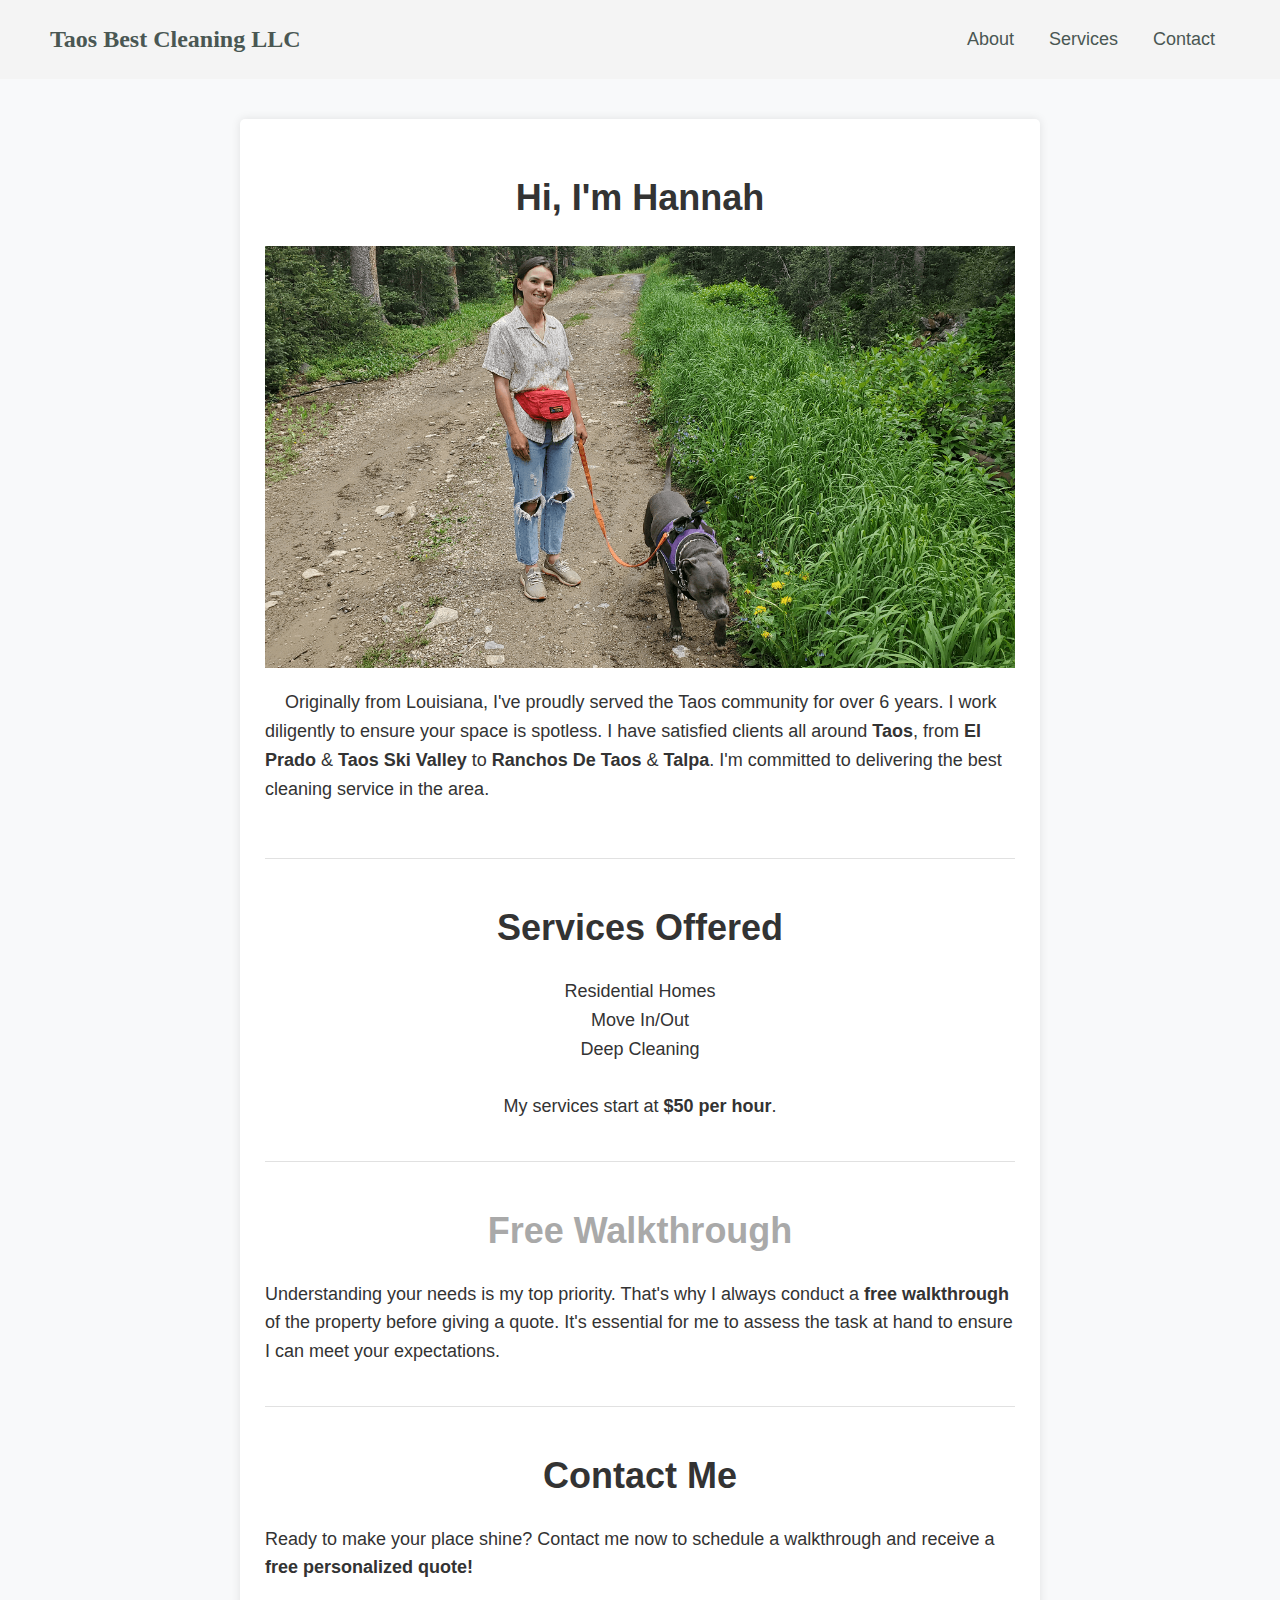
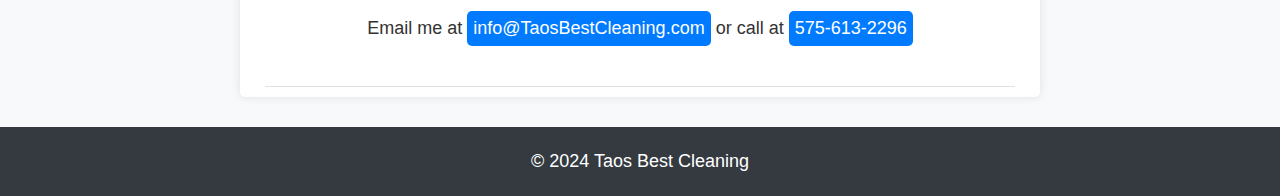
<file: index.html>
<!DOCTYPE html>
<html lang="en">

<head>
	<meta charset="utf-8" />
	<meta content="width=device-width, initial-scale=1.0" name="viewport" />
	<meta name="description" content="Taos Best Cleaning services by Hannah Beck. Professional cleaning for homes, businesses, and more in the Taos area.">
	<title>Taos Best Cleaning</title>
	<link href="styles.css" rel="stylesheet" />
  <!-- Google tag (gtag.js) -->
  <script async src="https://www.googletagmanager.com/gtag/js?id=G-6VMPQXT58Y">
  </script>
  <script>
    window.dataLayer = window.dataLayer || [];
    function gtag(){dataLayer.push(arguments);}
    gtag('js', new Date());

    gtag('config', 'G-6VMPQXT58Y');
  </script>
</head>

<body>
	
<header>
    <a href="index.html" class="brand-name">Taos Best Cleaning LLC</a>
    <nav>
      <ul>
        <li><a href="about.html">About</a></li>
        <li><a href="services.html">Services</a></li>
        <li><a href="contact.html">Contact</a></li>
      </ul>
    </nav>
  </header>
	<main>
		<!-- About Section -->
		<section id="about" class="main-section">
			<h2>Hi, I'm Hannah</h2>
			<div class="about-content">
				<img alt="Image of Hannah, the owner, and her dog Darlin'" class="hannah-img" src="Images/picHannahDarlinTsv.png" />
				<div class="about-text">
					<p>
						Originally from Louisiana, I've proudly served
						the Taos community for over 6 years. I work diligently to ensure your
						space is spotless. I have satisfied clients all around <strong>Taos</strong>, from <strong>El 
						Prado</strong> & <strong>Taos Ski Valley</strong> to <strong>Ranchos De Taos</strong> & 
						<strong>Talpa</strong>. I'm committed to delivering the best cleaning service in the area.
					</p>
				</div>
			</div>
		</section>

		<!-- Services Section -->
		<section id="services" class="main-section">
			<h2>Services Offered</h2>
			<ul class="services-list">
				<li>Residential Homes</li>
				<li>Move In/Out</li>
				<li>Deep Cleaning</li>
			</ul>
			<br>
			<p class="services-text">My services start at <strong>$50 per hour</strong>.</p>
		</section>

		<!-- Walkthrough Section -->
		<section id="walkthrough" class="main-section">
			<h2>Free Walkthrough</h2>
			<p>
				Understanding your needs is my top priority. That's why I always
				conduct a <strong>free walkthrough</strong> of the property before
				giving a quote. It's essential for me to assess the task at hand to
				ensure I can meet your expectations.
			</p>
		</section>

		<!-- Contact Section -->
		<section class="contact main-section">
			<h2>Contact Me</h2>
			<p>
				Ready to make your place shine? Contact me now to schedule a
				walkthrough and receive a <strong> free personalized quote!</strong>
			</p>
			<br>
			<p>
			  Email me at <a href="mailto:info@TaosBestCleaning.com">info@TaosBestCleaning.com</a>
			  or call  at <a href="tel:5756132296">575-613-2296</a>
			</p>
		</section>
	</main>

	<footer>
		<p>© 2024 Taos Best Cleaning</p>
	</footer>
</body>

</html>
</file>
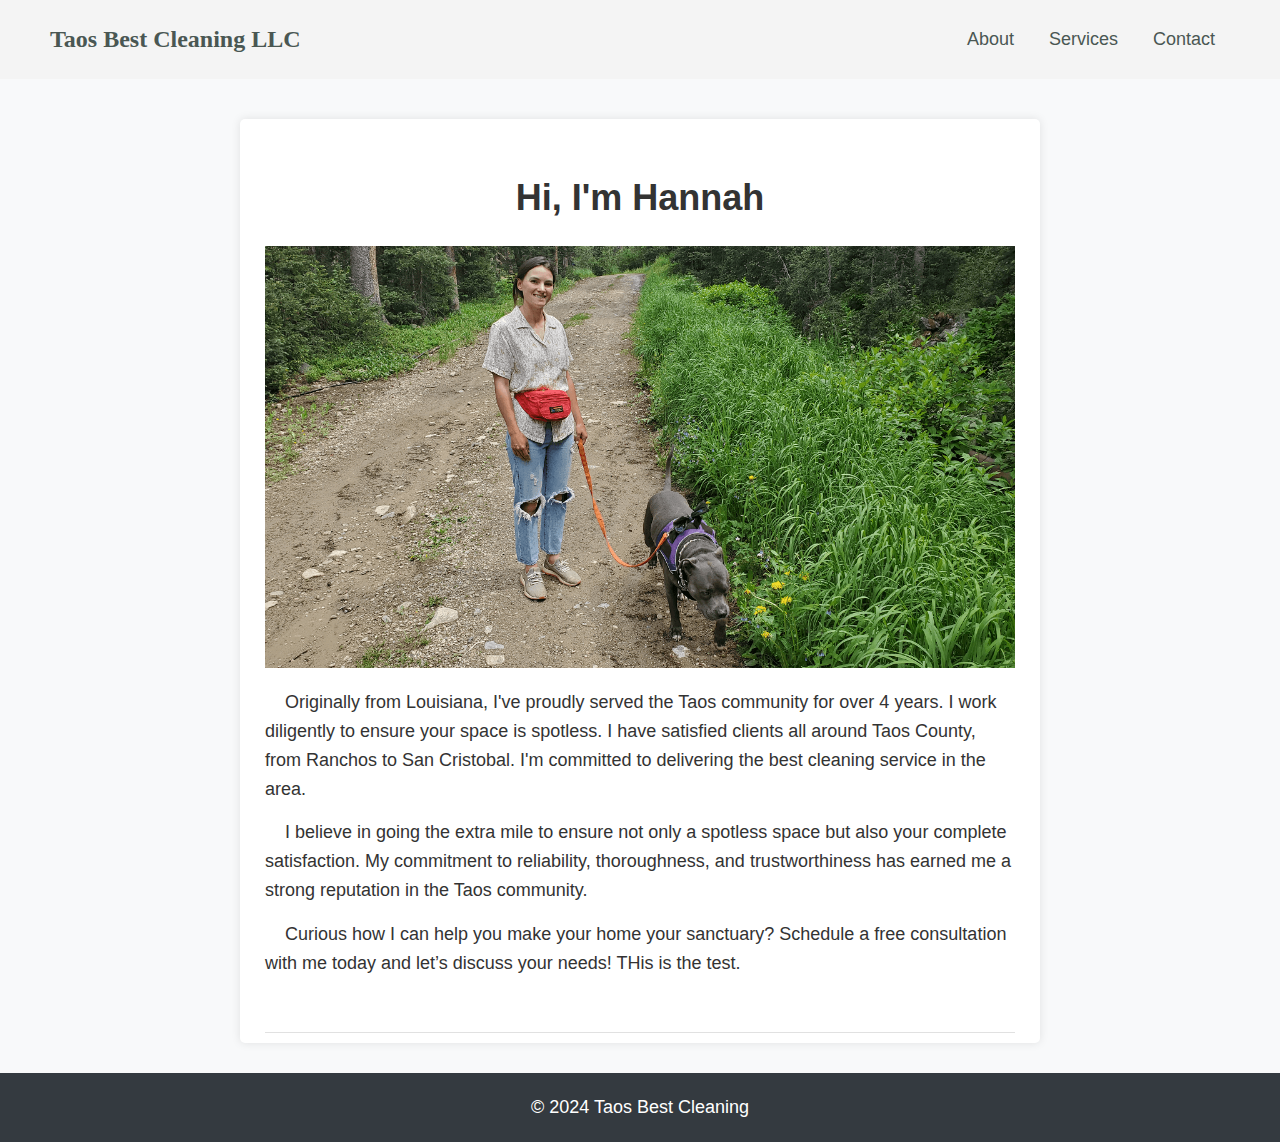
<file: about.html>
<!DOCTYPE html>
<html lang="en">
<head>
  <meta charset="UTF-8">
  <meta name="viewport" content="width=device-width, initial-scale=1.0">
  <title>About | Taos Best Cleaning</title>
  <link rel="stylesheet" href="styles.css">
</head>
<body>
  <header>
    <a href="index.html" class="brand-name">Taos Best Cleaning LLC</a>
    <nav>
      <ul>
        <li><a href="about.html">About</a></li>
        <li><a href="services.html">Services</a></li>
        <li><a href="contact.html">Contact</a></li>
      </ul>
    </nav>
  </header>

  <main>
    <section id="about" class="main-section">
      <h2>Hi, I'm Hannah</h2>
      <div class="about-content">
        <img alt="Image of Hannah and her dog Darlin'" class="hannah-img" src="Images/picHannahDarlinTsv.png" />
        <div class="about-text">
          <p>
            Originally from Louisiana, I've proudly served the Taos community for over 4 years. I work diligently to ensure your space is spotless. I have satisfied clients all around Taos County, from Ranchos to San Cristobal. I'm committed to delivering the best cleaning service in the area.
          </p>
    
          <!-- Adding more personal details and values -->
          <p>
            I believe in going the extra mile to ensure not only a spotless space but also your complete satisfaction. My commitment to reliability, thoroughness, and trustworthiness has earned me a strong reputation in the Taos community.
          </p>
    
          <!-- Call to action -->
          <p>
            Curious how I can help you make your home your sanctuary? Schedule a free consultation with me today and let’s discuss your needs! THis is the test.
          </p>
    
        </div>
      </div>
    </section>

  </main>
  <footer>
    <p>© 2024 Taos Best Cleaning</p>
  </footer>
</body>
</html>
</file>
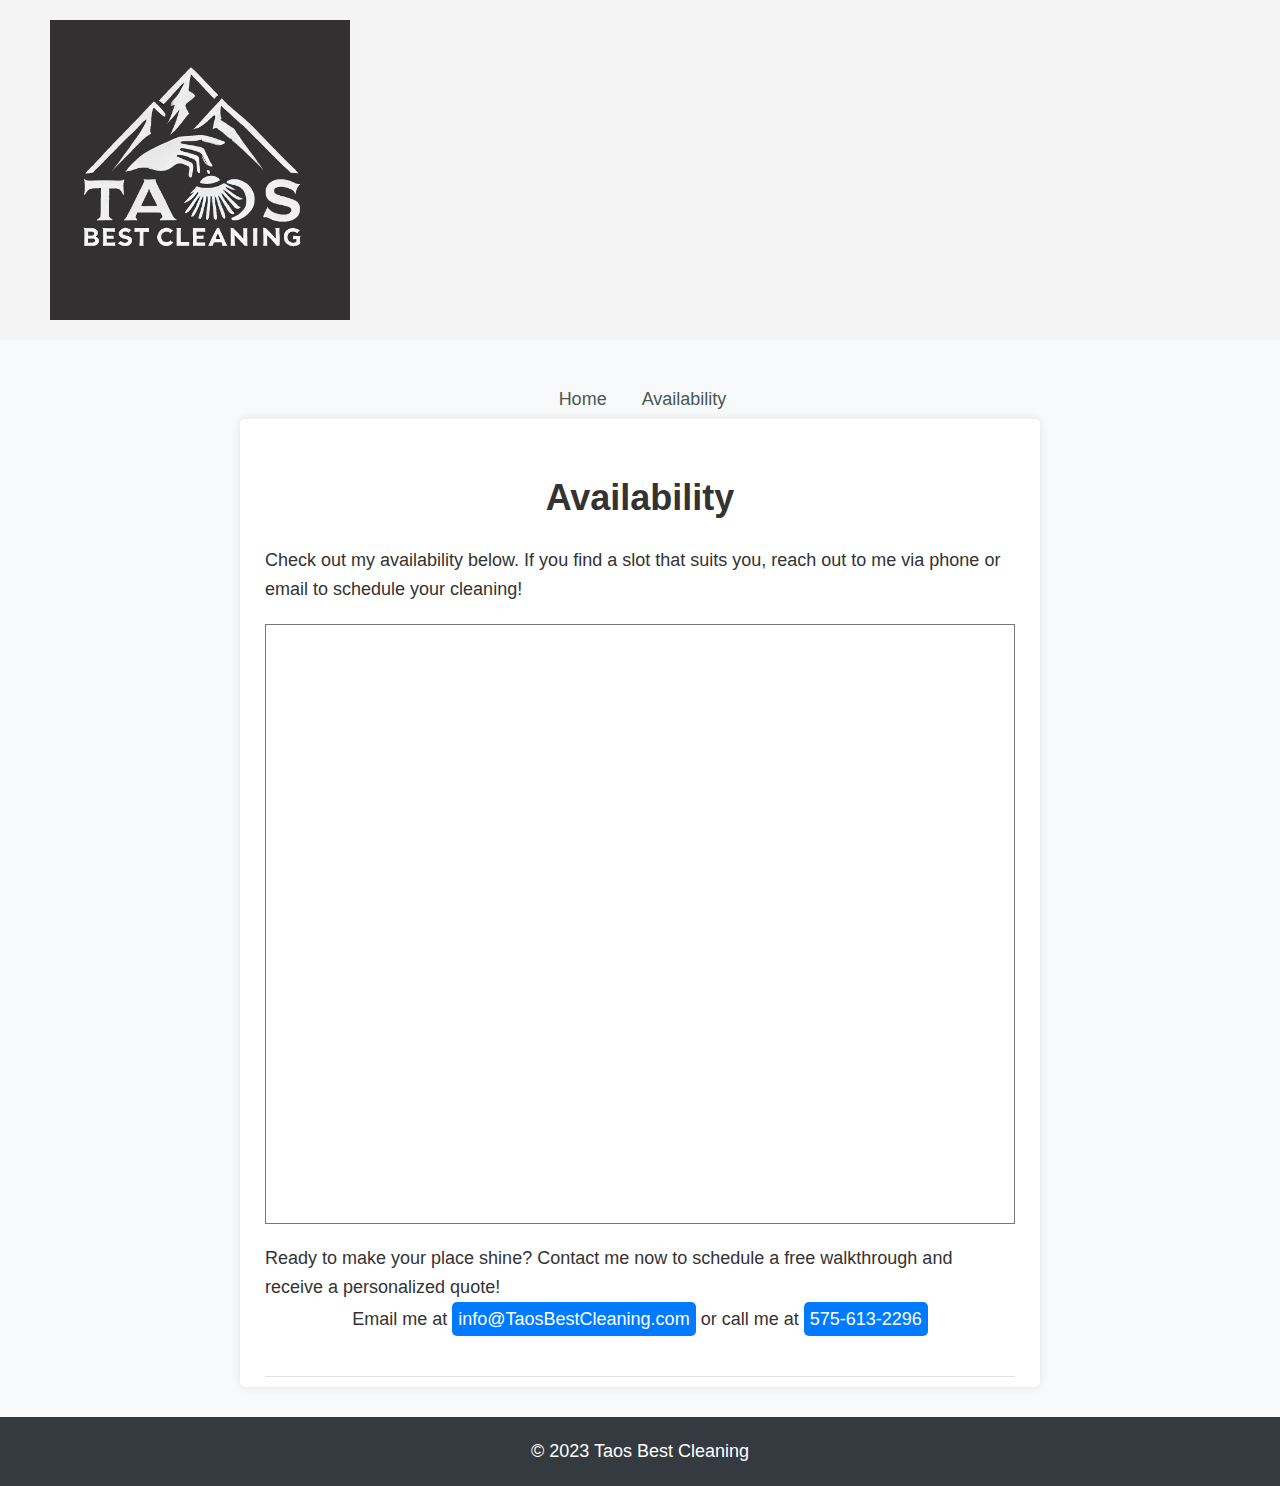
<file: availability.html>
<!DOCTYPE html>
<html lang="en">

<head>
	<meta charset="UTF-8">
	<meta name="viewport" content="width=device-width, initial-scale=1.0">
	<title>Availability | Taos Best Cleaning</title>
	<link rel="stylesheet" href="styles.css">
</head>

<body>
	<header>
		<img src="Images/Logo%20082524.jpg" alt="Taos Best Cleaning Logo" />
	</header>
	<nav>
		<ul>
			<li><a href="index.html">Home</a></li>
			<li><a href="availability.html">Availability</a></li>
		</ul>
	</nav>
	<main>
		<section class="availability">
			<h2>Availability</h2>
			<p class="availability-text">
				Check out my availability below. If you find a slot that suits you,
				reach out to me via phone or email to schedule your cleaning!
			</p>
			<iframe src="https://calendar.google.com/calendar/embed?height=600&wkst=1&bgcolor=%23ffffff&ctz=America%2FDenver&title=Taos%20Best%20Cleaning&showDate=1&showNav=1&src=dGFvc2Jlc3RjbGVhbmluZ0BnbWFpbC5jb20&color=%23039BE5" style="border:solid 1px #777" width="800" height="600" frameborder="0" scrolling="no"></iframe>
			<p class="contact availability-contact-text">
				Ready to make your place shine? Contact me now to schedule a
				free walkthrough and receive a personalized quote!
			</p>
			<p class="info-text contact">
				Email me at <a href="mailto:info@TaosBestCleaning.com">info@TaosBestCleaning.com</a>
				or call me at <a href="tel:5756132296">575-613-2296</a>
			</p>
		</section>
	</main>
	<footer>
		<p>© 2023 Taos Best Cleaning</p>
	</footer>
</body>

</html>
</file>
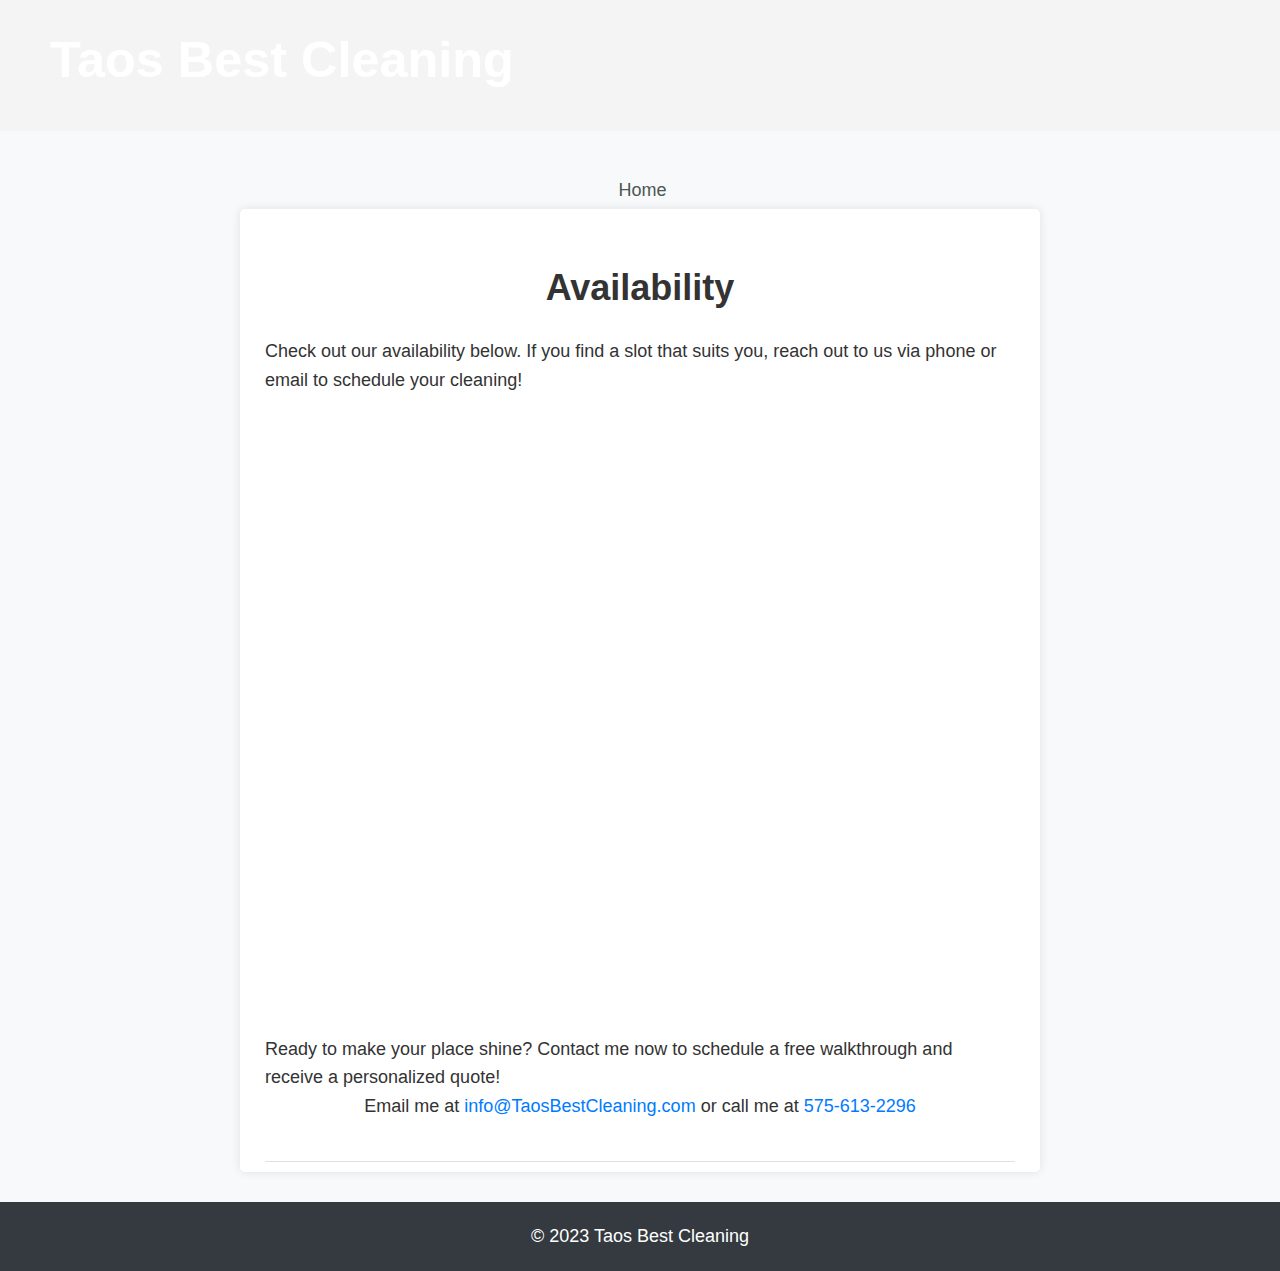
<file: Availability.html>
<!DOCTYPE html>
<html lang="en">

<head>
    <meta charset="UTF-8">
    <meta name="viewport" content="width=device-width, initial-scale=1.0">
    <title>Availability | Taos Best Cleaning</title>
    <link rel="stylesheet" href="styles.css">
</head>

<body>
    <header>
        <h1>Taos Best Cleaning</h1>
    </header>
    <nav>
        <ul>
            <li><a href="index.html">Home</a></li>
            <!--  <li><a href="availability.html">Availability</a></li> -->
        </ul>
    </nav>
    <main>
        <section class="availability">
            <h2>Availability</h2>
            <p class="availability-text">
                Check out our availability below. If you find a slot that suits you,
                reach out to us via phone or email to schedule your cleaning!
            </p>
            <iframe class="calendar" src="https://calendar.google.com/calendar/embed?src=09b199b94dc50697e156b15e9dfab76be6f0df935612dc590b1a0440be7c30bb%40group.calendar.google.com&ctz=America%2FDenver"
                 frameborder="0" scrolling="no"></iframe>
            <p class="contact availability-contact-text">
                Ready to make your place shine? Contact me now to schedule a
                free walkthrough and receive a personalized quote!
            </p>
            <p class="info-text">
              Email me at <a href="mailto:info@TaosBestCleaning.com">info@TaosBestCleaning.com</a>
              or call me at <a href="tel:5756132296">575-613-2296</a>
            </p>
        </section>
    </main>
    <footer>
        <p>© 2023 Taos Best Cleaning</p>
    </footer>
</body>

</html>
</file>
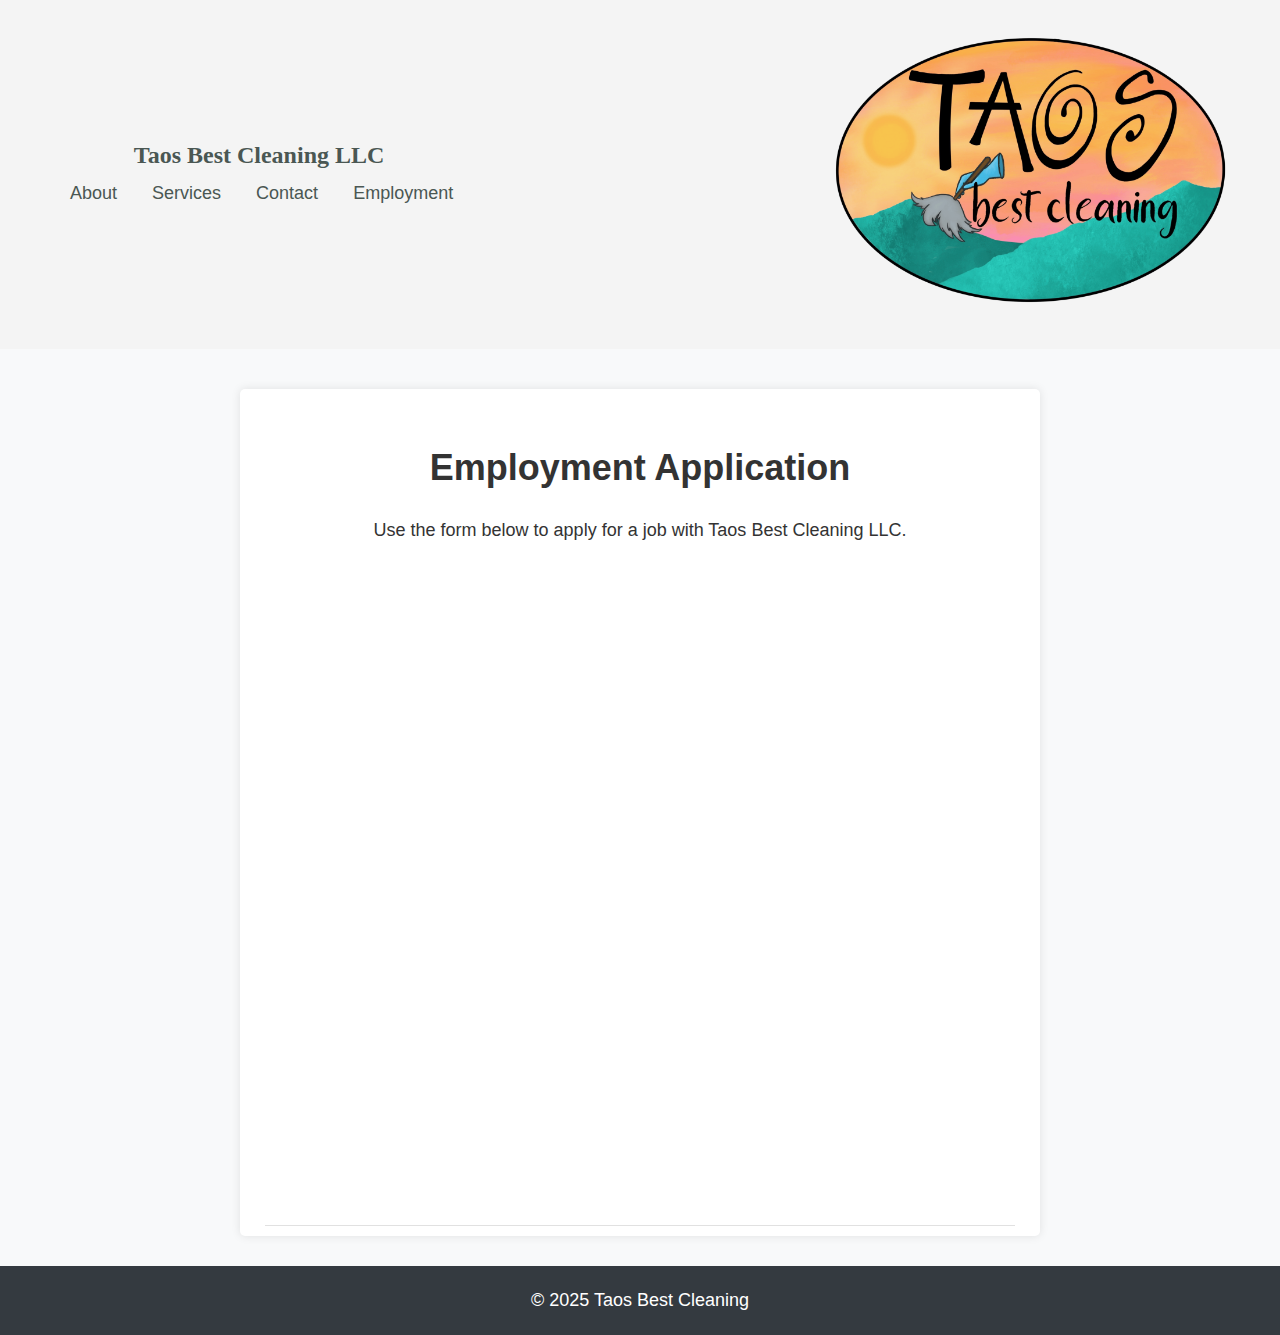
<file: employment.html>
<!DOCTYPE html>
<html lang="en">
<head>
  <meta charset="UTF-8" />
  <meta name="viewport" content="width=device-width, initial-scale=1.0"/>
  <title>Employment | Taos Best Cleaning</title>
  <link rel="stylesheet" href="styles.css">
</head>
<body>

  <header>
    <div class="header-top">
      <a href="index.html" class="brand-name">Taos Best Cleaning LLC</a>
      <nav>
        <ul>
          <li><a href="about.html">About</a></li>
          <li><a href="services.html">Services</a></li>
          <li><a href="contact.html">Contact</a></li>
          <li><a href="employment.html">Employment</a></li>
        </ul>
      </nav>
    </div>
    <div class="header-logo-wrapper">
      <img src="Images/TBC Logo - Sarah Version.png" alt="Taos Best Cleaning Logo" class="header-logo" />
    </div>
  </header>

  <main>
    <section class="main-section">
      <h2 class="text-center">Employment Application</h2>
      <p class="text-center">Use the form below to apply for a job with Taos Best Cleaning LLC.</p>
      <div class="flex-center">
        <iframe src="https://docs.google.com/forms/d/e/1FAIpQLSdDf8WM-CRGIp2cBGFs10ZhxlL77kdDzGf-B0UxZbx-hVqHLQ/viewform?embedded=true"
          width="100%" height="1200" frameborder="0" marginheight="0" marginwidth="0">
          Loading…
        </iframe>
      </div>
    </section>
  </main>

  <footer>
    <p>© 2025 Taos Best Cleaning</p>
  </footer>

</body>
</html>
</file>
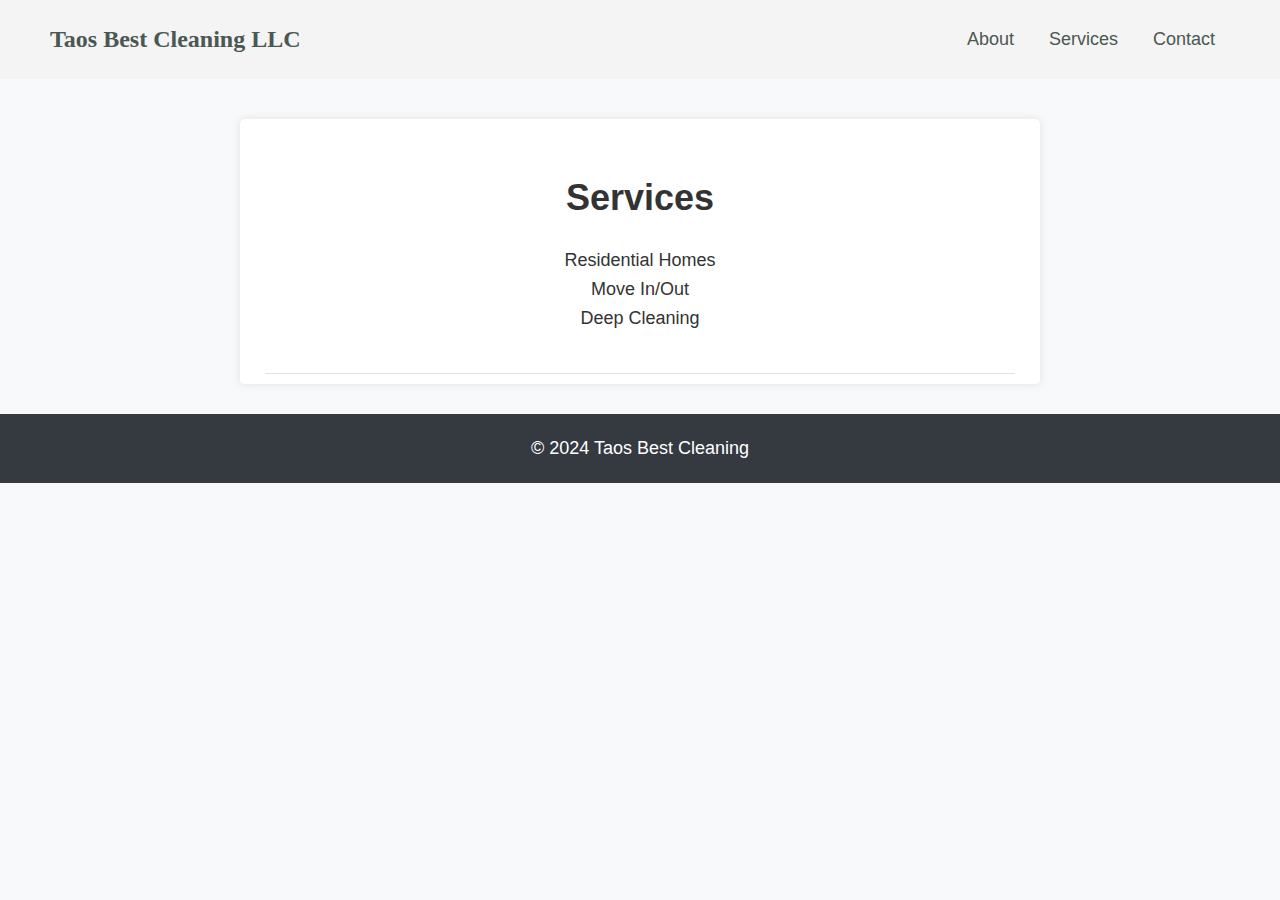
<file: services.html>
<!DOCTYPE html>
<html lang="en">
<head>
  <meta charset="UTF-8">
  <meta name="viewport" content="width=device-width, initial-scale=1.0">
  <title>Services | Taos Best Cleaning</title>
  <link rel="stylesheet" href="styles.css">
</head>
<body>
  <header>
    <a href="index.html" class="brand-name">Taos Best Cleaning LLC</a>
    <nav>
      <ul>
        <li><a href="about.html">About</a></li>
        <li><a href="services.html">Services</a></li>
        <li><a href="contact.html">Contact</a></li>
      </ul>
    </nav>
  </header>

  <main>
    <section id="services">
      <h2>Services</h2>
      <ul class="services-list">
        <li>Residential Homes</li>
        <li>Move In/Out</li>
        <li>Deep Cleaning</li>
      </ul>
    </section>
  </main>
  <footer>
    <p>© 2024 Taos Best Cleaning</p>
  </footer>
</body>
</html>
</file>
<file: styles.css>
/* General Resets and Typography */
* {
	margin: 0;
	padding: 0;
	box-sizing: border-box;
	font-family: 'Segoe UI', Tahoma, Geneva, Verdana, sans-serif;
	}
body {
	line-height: 1.6;
	background-color: #f8f9fa;
	color: #333;
	font-size: 18px;
	}
a {
	color: #007BFF;
	text-decoration: none;
	transition: color 0.3s ease;
	}
a:hover {
	color: #0056b3;
	}
/* Header */
header {
	background-color: #333333;
	color: #fff;
	text-align: center;
	padding: 20px 0; /* Adjusted padding to reduce the overall height */
	margin-bottom: 40px;
}

header img {
	max-width: 100%; /* Ensures the image is responsive */
	height: auto; /* Maintains the aspect ratio */
	max-height: 300px; /* Increased value to make the logo twice as big */
	width: auto; /* Adjust this if you prefer a fixed width instead */
}


header h1 {
	font-size: 2.8em;
	margin-bottom: 10px;
	}
/* Navigation */
nav ul {
	display: flex;
	justify-content: center;
	list-style-type: none;
	padding: 10px 0;
	}
nav li {
	margin: 0 15px;
	padding: 5px 0;
	text-align: center;
	}
/* Main content layout */
main {
	padding: 10px 25px;
	max-width: 800px;
	margin: auto;
	background-color: #fff;
	border-radius: 5px;
	box-shadow: 0 0 10px rgba(0, 0, 0, 0.1);
	margin-bottom: 30px;
	}
.hannah-img {
	max-width: 100%;
	height: auto;
	display: block;
	margin: 0 auto;
	}
/* Sections */
section {
	padding: 40px 0;
	border-bottom: 1px solid #e1e1e1;
	text-align: left;
	}
section h2 {
	font-size: 2em;
	margin-bottom: 20px;
	text-align: center;
	}
.availability {
	display: flex;
	flex-direction: column;
	align-items: center;
	}
#walkthrough h2 {
	color: darkgray;
	}
.services-list, .services-text {
	list-style-type: none;
	text-align: center;
	}
.contact :last-child {
	text-align: center;
	}
.contact a {
	display: inline-block;
	padding: 3px 6px;
	border-radius: 5px;
	background-color: #007BFF;
	color: #fff;
	transition: background-color 0.3s ease;
	}
.contact a:hover {
	background-color: #0056b3;
	}
/* Footer */
footer {
	text-align: center;
	padding: 20px 0;
	background-color: #343a40;
	color: #fff;
	}
#about .about-content {
	display: flex;
	flex-direction: column;
	justify-content: space-between;
	gap: 20px;
	align-items: center;
	}
  .about-text p {
    text-indent: 20px; /* Adjust the value for more or less indentation */
    margin-bottom: 15px; /* Add spacing between paragraphs */
  }  
/* Dual sections layout */
.dual-sections {
	display: flex;
	justify-content: space-between;
	gap: 20px;
	flex-wrap: wrap;
	}
/* Mobile responsiveness */
@media (max-width: 768px) {
#about .about-content {
	flex-direction: column;
	}
.hannah-img {
	max-width: 100%;
	}
main {
	margin: 0 5%;
	}
	}
/* Google Calendar Iframe */
iframe {
	width: 100%;
	max-width: 800px;
	height: 600px;
	border: none;
	margin: 20px auto;
	}
.text-center {
	text-align: center;
	}
.flex-display {
	display: flex;
	}
.flex-center {
	display: flex; align-items: center; justify-content: center;
	}
.bg-primary {
	background-color: #007BFF;
	}
.color-white {
	color: #fff;
	}
.max-width-800 {
	max-width: 800px;
	}
header, .bg-primary {
	background-color: #333333;
	}
header, .color-white {
	color: #fff;
	}
nav ul, .services-list, .services-text, .text-center {
	text-align: center;
	}
nav ul, .services-list, .flex-display {
	display: flex;
	}
.services-list {
	flex-direction: column;
	}
main, iframe, .max-width-800 {
	max-width: 800px;
	}
/* Header */
header {
    display: flex;
    justify-content: space-between; /* This will allow space for future right-side content */
    align-items: center;
    background-color: #f4f4f4; /* Adjust as needed */
    padding: 20px 50px; /* Increase left and right padding for spacing */
}

header .brand-name {
    font-family: 'Georgia', serif; /* A serif font for a more elegant look */
    font-size: 24px; /* Adjust size as necessary */
    color: #4a5753; /* A subtle color, similar to your example */
    text-decoration: none; /* Remove underline from the link */
    font-weight: bold; /* Make the text bold */
}

header .brand-name:hover {
    color: #333; /* Darken the text on hover */
}

/* Header */
header {
    display: flex;
    justify-content: space-between;
    align-items: center;
    background-color: #f4f4f4;
    padding: 20px 50px;
}

header .brand-name {
    font-family: 'Georgia', serif;
    font-size: 24px;
    color: #4a5753;
    text-decoration: none;
    font-weight: bold;
}

header .brand-name:hover {
    color: #333;
}

/* Navigation Menu */
nav ul {
    display: flex;
    list-style: none;
    margin: 0;
    padding: 0;
}

nav li {
    margin-left: 20px; /* Adds spacing between the links */
}

nav a {
    text-decoration: none;
    color: #4a5753;
    font-size: 18px;
}

nav a:hover {
    color: #333;
}
/* Contact Section Layout */
.contact-wrapper {
  display: flex;
  justify-content: space-between;
  align-items: flex-start;
  margin-bottom: 30px;
}

/* Contact Info (Left Side) */
.contact-info {
  max-width: 50%;
  padding-right: 20px;
}

.contact-info h2 {
  font-size: 2.5em;
  font-family: 'Georgia', serif; /* Change the font to your preference */
  color: #333;
}

.contact-info p {
  font-size: 1.2em;
  margin-top: 10px;
  line-height: 1.5;
}

/* Contact Image (Right Side) */
.contact-image img {
  max-width: 100%;
  height: auto;
  border-radius: 10px; /* Adds rounded corners to the image */
}

/* Contact Form (Placeholder for Future Formspree) */
.contact-form {
  margin-top: 30px;
}

/* General Styling for Links */
.contact-info a {
  color: #333;
  text-decoration: none;
  transition: color 0.3s ease;
}

.contact-info a:hover {
  color: #007BFF;
}
</file>
